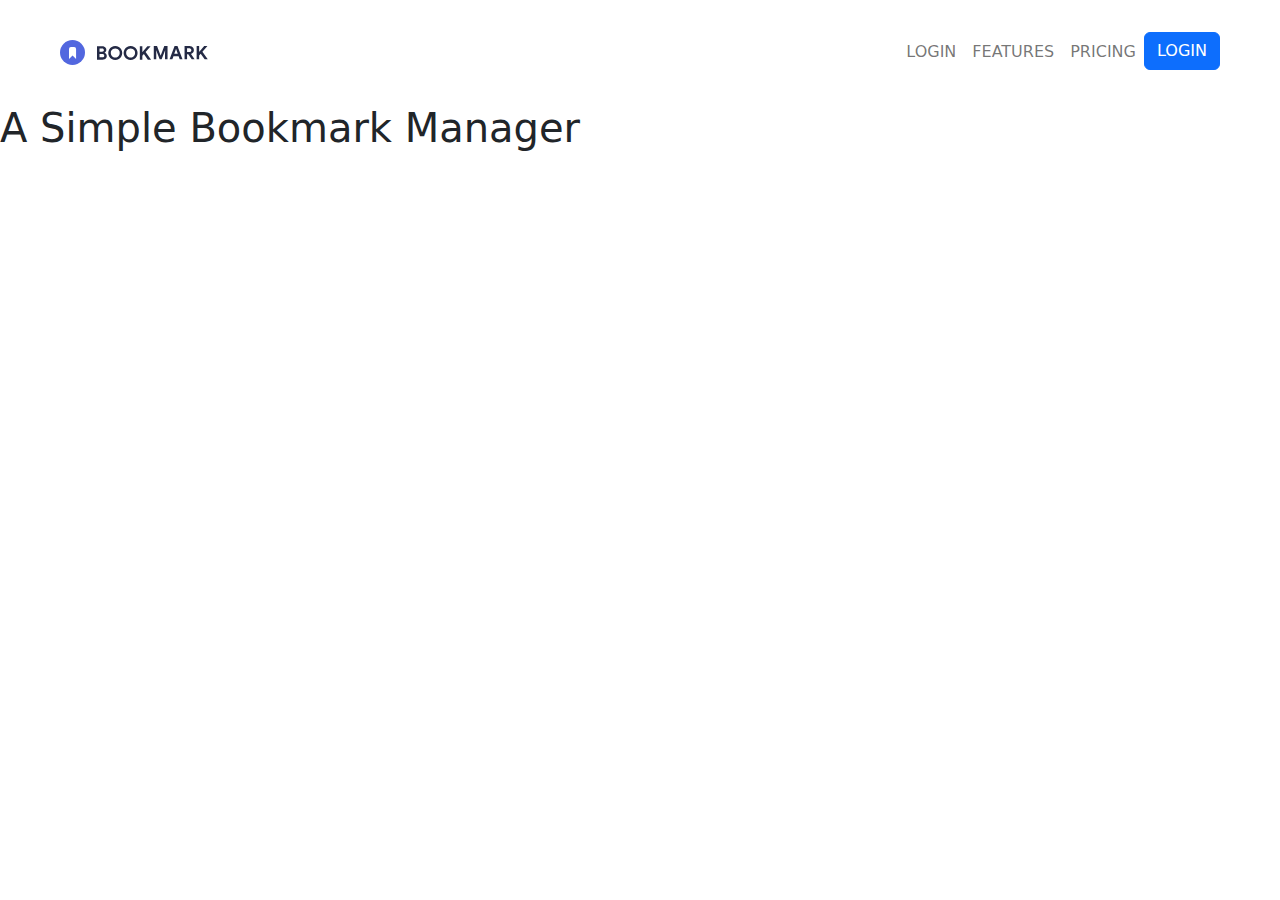
<file: index.html>
<!DOCTYPE html>
<html lang="en">
<head>
    <meta charset="UTF-8">
    <meta name="viewport" content="width=device-width, initial-scale=1.0">
    <title>Document</title>
    <link rel="stylesheet" href="/css/styles.css">
</head>
<body>
    <!-- Navbar -->
    <nav class="navbar navbar-expand navbar-light bg-white mx-2 my-2 my-xl-4 mx-xl-5 mx-md-4">
        <div class="container-fluid">
            <!-- Logo -->
            <img src="Imagenes/logo-bookmark.svg" alt="bookmark logo" class="d-inline-block align-text-top">
            <div>
                <div class="collapse navbar-collapse" id="navbarNav">
                    <ul class="navbar-nav">
                        <li class="nav-item">
                            <a class="nav-link" href="#">LOGIN</a>
                        </li>
                        <li class="nav-item">
                            <a class="nav-link" href="#">FEATURES</a>
                        </li>
                        <li class="nav-item">
                            <a class="nav-link" href="#">PRICING</a>
                        </li>
                        <li class="nav-item">
                            <button class="btn btn-primary" type="button">LOGIN</button>
                        </li>
                    </ul>
                </div>
            </div>
        </div>
    </nav>
		<!-- Hero -->
		<main>
			<div class="hero col">
				<h1>A Simple Bookmark Manager</h1>

			</div>
		</main>
    <script src="/js/bootstrap.bundle.min.js"></script>
</body>
</html>
</file>
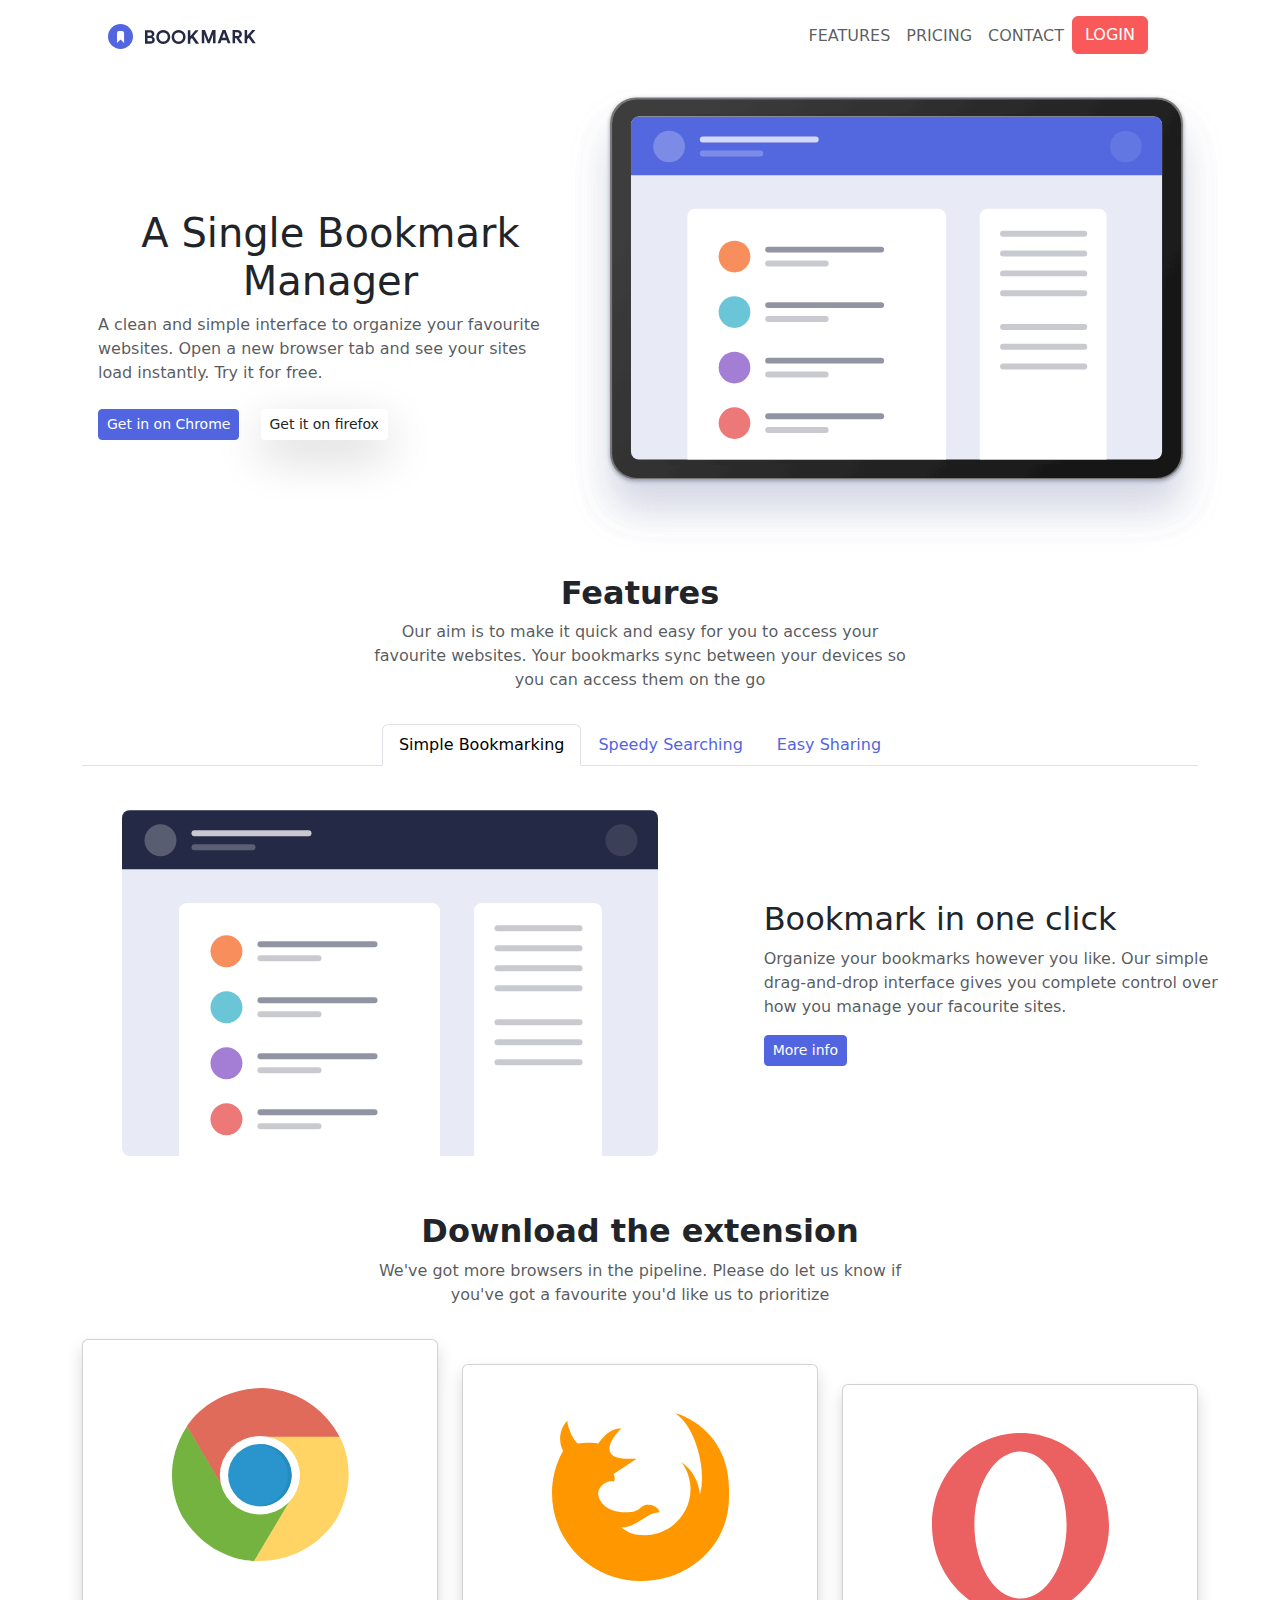
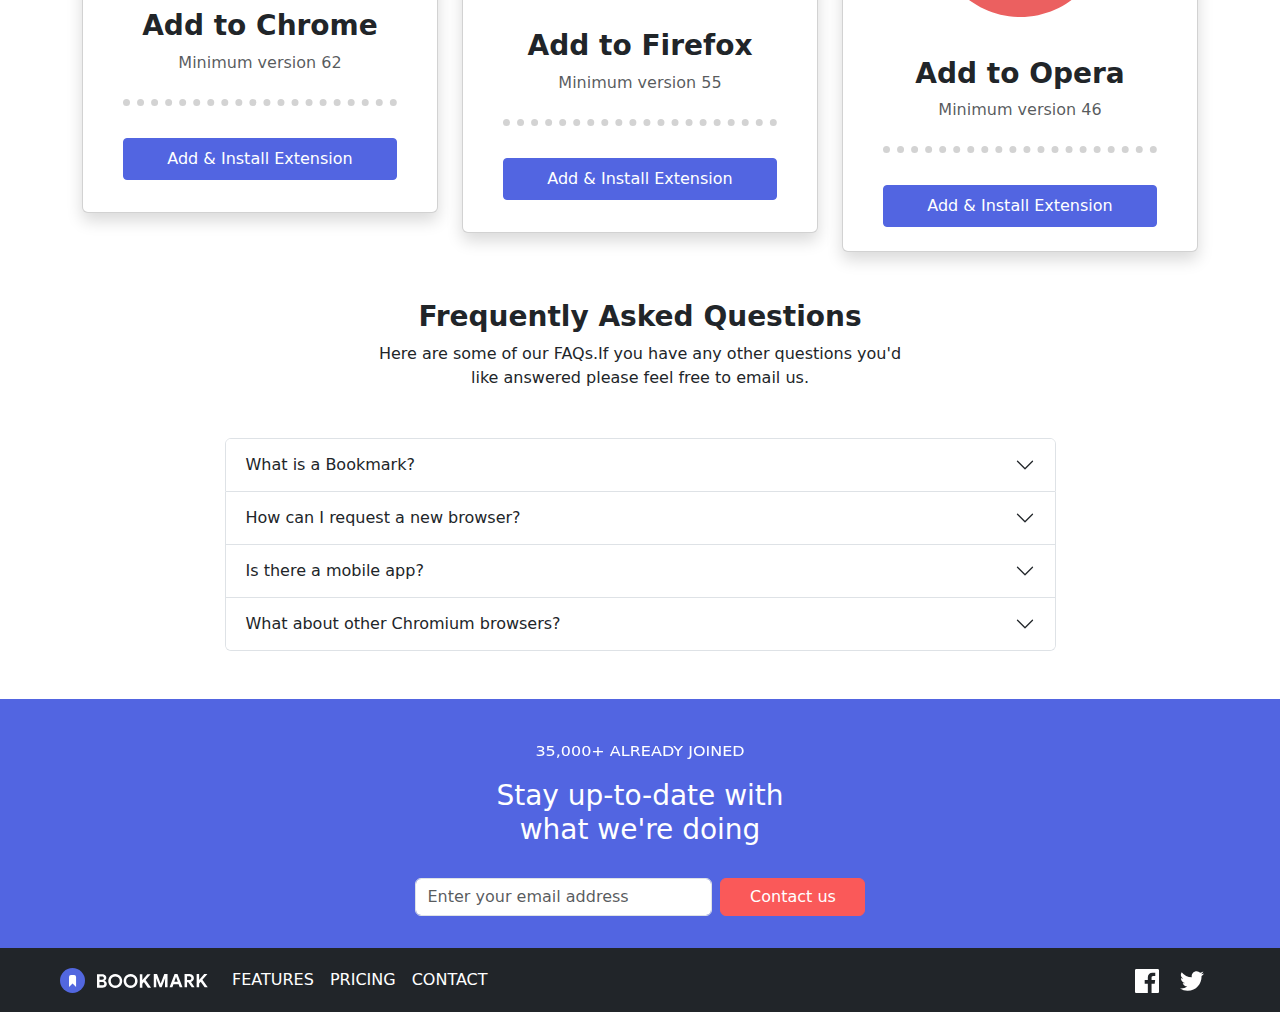
<file: src/index.html>
<!DOCTYPE html>
<html lang="en">
<head>
		<meta charset="UTF-8">
		<meta name="viewport" content="width=device-width, initial-scale=1.0">
		<link rel="stylesheet" href="styles.css">
		<link rel="icon" type="image/x-icon" href="..\images\favicon-32x32.png">
		<title>Sprint1.2</title>
</head>
<body>
		<!-- Navbar -->
		<nav class="navbar navbar-expand-lg mx-3 mx-lg-5 mx-md-4 mb-3">
				<div class="container-fluid mx-5 my-2">
					<img src="../images/logo-bookmark.svg" alt="Bookmark logo" class="navbar-brand">
					<button class="navbar-toggler" type="button" data-bs-toggle="collapse" data-bs-target="#navbarTogglerDemo02" aria-controls="navbarTogglerDemo02" aria-expanded="false" aria-label="Toggle navigation">
						<span class="navbar-toggler-icon"></span>
					</button>
					<div class="collapse navbar-collapse me-4" id="navbarTogglerDemo02">
						<ul class="navbar-nav ms-auto mb-2 mb-lg-0">
							<li class="nav-item">
								<a class="nav-link"  href="#">FEATURES</a>
							</li>
								<li class="nav-item">
								<a class="nav-link"  href="#">PRICING</a>
							</li>
								<li class="nav-item">
								<a class="nav-link"  href="#">CONTACT</a>
							</li>
							</li>
								<li class="nav-item">
								<a class="btn-secondary text-white btn"  href="#">LOGIN</a>
							</li>
						</ul>
						</form>
					</div>
				</div>
			</nav>
		
		<!-- Hero -->
		<main class="container ">
				<div class="mt-5 mt-md-0 align-items-center d-flex flex-column-reverse flex-md-row mb-4">
						<div class="col-12 col-md-5 m-3 me-md-2 mb-1 text-center">
								<h1 class="">A Single Bookmark Manager</h1>
								<p class="text-center text-md-start text-muted">A clean and simple interface to organize your favourite websites. Open a new browser tab and see your sites load instantly. Try it for free.</p>
								<div class="mx-auto text-center
								text-md-start">
										<button type="button" class="btn btn-primary btn-sm mt-2">
												Get in on Chrome
											</button>
											<button type="button" class="btn ms-3 btn-sm mt-2 shadow-lg">
												Get it on firefox
											</button>
								</div>
						</div>
						<div class="col-12 col-md-7 position-relative">
							<img class="img-fluid" src="../images/illustration-hero.svg" alt="browser example">
							<div class="img-fluid blob-r position-absolute "></div>
						</div>
				</div>
				
				<!-- Features -->
				<section class="mb-3 container text-center">
					<div class="row justify-content-center">
						<div class="col-md-8 col-lg-6">
							<h2 class="fw-bold">Features</h2>
							<p class="text-muted">Our aim is to make it quick and easy for you to access your favourite websites. Your bookmarks sync between your devices so you can access them on the go</p>
						</div>
					</div>
				</section>
				
				<!-- Tabs todo-make all tabs the same size-->
				<nav class="">
					<div class="nav nav-tabs justify-content-center flex-column flex-md-row" id="nav-tab" role="tablist">
						<button class="nav-link active" id="nav-home-tab" data-bs-toggle="tab" data-bs-target="#nav-home" type="button" role="tab" aria-controls="nav-home" aria-selected="true">Simple Bookmarking</button>
						<button class="nav-link" id="nav-profile-tab" data-bs-toggle="tab" data-bs-target="#nav-profile" type="button" role="tab" aria-controls="nav-profile" aria-selected="false">Speedy Searching</button>
						<button class="nav-link" id="nav-contact-tab" data-bs-toggle="tab" data-bs-target="#nav-contact" type="button" role="tab" aria-controls="nav-contact" aria-selected="false">Easy Sharing</button>
					</div>
				</nav>
				<div class="tab-content" id="nav-tabContent">
					<!-- Tab-1 -->
					<div class="tab-pane fade show active" id="nav-home" role="tabpanel" aria-labelledby="nav-home-tab" tabindex="0">
						<!-- Tab-1-content -->
						<div class="flex-column flex-md-row d-flex m-1 p-1 py-md-2 align-items-center">
							<div class="col 12 col-md-7 m-3 p-3 blob-l">
								<img class="img-fluid" src="../images/illustration-features-tab-1.svg" alt="browser-preview">
							</div>
							<div class="col-12 col-md-5 text-center text-md-start ">
								<h2>Bookmark in one click</h2>
								<p class="text-muted">Organize your bookmarks however you like. Our simple drag-and-drop interface gives you complete control over how you manage your facourite sites.</p>
								<button type="button" class="btn btn-primary btn-sm mt-2 d-none d-md-block">
									More info
								</button>
							</div>
					</div>
			</div>
			<!-- Tab-2 -->
			<div class="tab-pane fade" id="nav-profile" role="tabpanel" aria-labelledby="nav-profile-tab" tabindex="0">
				<!-- Tab-2-content	 -->
				<div class="flex-column flex-md-row d-flex m-1 p-1 mb-md-3 pb-md-2 align-items-center">
					<div class="col 12 col-md-7 m-3 p-3 blob-l">
						<img class="img-fluid" src="../images/illustration-features-tab-2.svg" alt="browser-preview">
					</div>
					<div class="col-12 col-md-5 text-center text-md-start ">
						<h2>Intelligent search</h2>
						<p class="text-muted">Our powerful search feature will help you find saved sites in no time at all. No need to trawl through all of your bookmarks.</p>
						<button type="button" class="btn btn-primary btn-sm mt-2 d-none d-md-block">
							More info
						</button>
					</div>
			</div>
			</div>
			<!-- Tab-3 -->
			<div class="tab-pane fade" id="nav-contact" role="tabpanel" aria-labelledby="nav-contact-tab" tabindex="0">
				<!-- Tab-3-content -->
				<div class="flex-column flex-md-row d-flex m-1 p-1 mb-md-3 pb-md-2 align-items-center">
					<div class="col 12 col-md-7 m-3 p-3 blob-l">
						<img class="img-fluid" src="../images/illustration-features-tab-3.svg" alt="browser-preview">
					</div>
					<div class="col-12 col-md-5 text-center text-md-start ">
						<h2>Share your bookmarks</h2>
						<p class="text-muted">Easily share your bookmarks and collections with others. Create a shareable link that you can send at the click of a button</p>
						<button type="button" class="btn btn-primary btn-sm mt-2 d-none d-md-block">
							More info
						</button>
					</div>
			</div>
			</div>
		</div>
		<!-- Download -->
  <section class=" my-3 container text-center">
				<div class="row justify-content-center">
					<div class="col-md-8 col-lg-6">
						<h2 class="fw-bold">Download the extension</h2>
						<p class="text-muted">We've got more browsers in the pipeline. Please do let us know if you've got a favourite you'd like us to prioritize</p>
					</div>
				</div>
		</section>
		<!-- Cards -->
		 <div class="row mb-5">
			<!-- Card-1 -->
			<div class="col-12 col-md-4 stepped-card-1 mw-25">
				<div class="card shadow mx-5 mx-md-0">
					<div class="mt-5 d-flex justify-content-center">
						<img class="card-img-top text-center mb-3" src="../images/logo-chrome.svg" alt="Chrome Logo">
					</div>
					<div class="my-3 mx-4 card-body text-center">
						<h3 class="fw-bold">Add to Chrome</h3>
						<p class="text-muted mb-4">Minimum version 62</p>
						<div class="mt-4 mb-2 my-4 dotted-line"></div>
						<button type="button" class="w-100 fs-6 py-2 mt-4 mx-auto btn btn-primary btn-sm mt-2">
							Add & Install Extension
						</button>
					</div>
				</div>
			</div>
			<!-- Card-2 -->
			<div class="col-12 col-md-4 stepped-card-2">
				<div class="card shadow mx-5 mx-md-0">
					<div class="mt-5 d-flex justify-content-center">
						<img class="card-img-top text-center mb-3" src="../images/logo-firefox.svg" alt="Firefox Logo">
					</div>
					<div class="my-3 mx-4 card-body text-center">
						<h3 class="fw-bold">Add to Firefox</h3>
						<p class="text-muted mb-4">Minimum version 55</p>
						<div class="mt-4 mb-2 my-4 dotted-line"></div>
						<button type="button" class="w-100 fs-6 py-2 mt-4 mx-auto btn btn-primary btn-sm mt-2">
							Add & Install Extension
						</button>
					</div>
				</div>
			</div>
			<!-- Card-3 -->
			<div class="col-12 col-md-4 stepped-card-3">
				<div class="card shadow mx-5 mx-md-0">
					<div class="mt-5 d-flex justify-content-center">
						<img class="card-img-top text-center mb-3" src="../images/logo-opera.svg" alt="Opera Logo">
					</div>
					<div class="my-2 mx-4 card-body text-center">
						<h3 class="fw-bold">Add to Opera</h3>
						<p class="text-muted mb-4">Minimum version 46</p>
						<div class="mt-4 mb-2 my-4 dotted-line"></div>
						<button type="button" class="w-100 fs-6 py-2 mt-4 mx-auto btn btn-primary btn-sm mt-2">
							Add & Install Extension
						</button>
					</div>
				</div>
			</div>
		</div>

		<!-- FAQ -->
		<div class="row justify-content-center my-5">
			<div class="col-12 col-lg-9">
				<div class="col-12 col-md-7 col-lg-12 mx-auto text-center mb-5">
					<h3 class="fw-bold">Frequently Asked Questions</h3>
					<p class="col-lg-8 text-center mx-auto">Here are some of our FAQs.If you have any other questions you'd like answered please feel free to email us.</p>
				</div>
				<div class="accordion" id="accordionExample">
					<div class="accordion-item">
					  <h2 class="accordion-header" id="headingOne">
						<button class="accordion-button custom-button collapsed" type="button" data-bs-toggle="collapse" data-bs-target="#collapseOne" aria-expanded="true" aria-controls="collapseOne">
							What is a Bookmark?
						</button>
					  </h2>
					  <div id="collapseOne" class="accordion-collapse collapse" aria-labelledby="headingOne" data-bs-parent="#accordionExample">
						<div class="accordion-body text-center">
						  Lorem ipsum dolor sit amet consectetur adipisicing elit. Quisquam quae porro provident repellat velit aliquam, expedita laboriosam eum reprehenderit debitis fugiat accusantium molestias vero nihil quaerat assumenda unde exercitationem. Odio!
						</div>
					  </div>
					</div>
					<div class="accordion-item">
					  <h2 class="accordion-header" id="headingTwo">
						<button class="accordion-button custom-button collapsed" type="button" data-bs-toggle="collapse" data-bs-target="#collapseTwo" aria-expanded="false" aria-controls="collapseTwo">
							How can I request a new browser?
						</button>
					  </h2>
					  <div id="collapseTwo" class="accordion-collapse collapse" aria-labelledby="headingTwo" data-bs-parent="#accordionExample">
						<div class="accordion-body text-center">
							Lorem ipsum dolor sit amet consectetur adipisicing elit. Quisquam quae porro provident repellat velit aliquam, expedita laboriosam eum reprehenderit debitis fugiat accusantium molestias vero nihil quaerat assumenda unde exercitationem. Odio!
						</div>
					  </div>
					</div>
					<div class="accordion-item">
					  <h2 class="accordion-header" id="headingThree">
						<button class="accordion-button custom-button collapsed" type="button" data-bs-toggle="collapse" data-bs-target="#collapseThree" aria-expanded="false" aria-controls="collapseThree">
							Is there a mobile app?
						</button>
					  </h2>
					  <div id="collapseThree" class="accordion-collapse collapse" aria-labelledby="headingThree" data-bs-parent="#accordionExample">
						<div class="accordion-body text-center">
							Lorem ipsum dolor sit amet consectetur adipisicing elit. Quisquam quae porro provident repellat velit aliquam, expedita laboriosam eum reprehenderit debitis fugiat accusantium molestias vero nihil quaerat assumenda unde exercitationem. Odio!
						</div>
					  </div>
					</div>
					<div class="accordion-item">
					  <h2 class="accordion-header" id="headingFour">
						<button class="accordion-button custom-button collapsed" type="button" data-bs-toggle="collapse" data-bs-target="#collapseFour" aria-expanded="false" aria-controls="collapseFour">
							What about other Chromium browsers?
						</button>
					  </h2>
					  <div id="collapseFour" class="accordion-collapse collapse" aria-labelledby="headingThree" data-bs-parent="#accordionExample">
						<div class="accordion-body text-center">
							Lorem ipsum dolor sit amet consectetur adipisicing elit. Quisquam quae porro provident repellat velit aliquam, expedita laboriosam eum reprehenderit debitis fugiat accusantium molestias vero nihil quaerat assumenda unde exercitationem. Odio!
						</div>
					  </div>
					</div>
				  </div>
			</div>
		</div>
	</main>
<!-- Footer -->
<footer>
    <div class="py-3 bg-primary">
        <div class="py-4 text-center text-white">
            <p class="fs-6 h-50 custom-height fw-light">35,000+ ALREADY JOINED</p>
            <h3 class="mx-auto col-7 col-md-5 col-lg-4 col-xl-3">Stay up-to-date with what we're doing</h3>
        </div>

		<form class="container justify-content-center needs-validation" novalidate>
			<div class="row justify-content-center">
				<div class="col-10 col-md-8 col-lg-5 mb-3">
					<div class="row g-2">
						<div class="col-12 col-md-8">
							<input type="email" class="form-control mt-2 mt-md-0" placeholder="Enter your email address" id="inputEmail" aria-describedby="emailHelp" required>
							<div class="invalid-feedback text-black">
								Please provide a valid email address.
							</div>
						</div>
						<div class="col-12 col-md-4">
							<button class="mt-2 mt-md-0 btn btn-secondary text-white text-nowrap w-100 w-md-0" type="submit">Contact us</button>
						</div>
					</div>
				</div>
			</div>
		</form>
	</div>
		<!-- Navbar -->
		<nav class="navbar navbar-expand bg-dark">
			<div class="container-fluid mx-5 my-3 my-md-1">
					<div class="d-flex flex-md-row flex-column w-100 align-items-center">
							<div class="col-auto mb-2 mb-md-0">
									<img src="../images/logo-bookmark-white.svg" alt="Bookmark logo" class="navbar-brand"> 
							</div>
							<div class="col-auto">
								<ul class="text-center navbar-nav d-flex flex-column flex-md-row mb-2 mb-md-0">
											<li class="nav-item">
													<a class="nav-link text-white" href="#">FEATURES</a>
											</li>
											<li class="nav-item">
													<a class="nav-link text-white" href="#">PRICING</a>
											</li>
											<li class="nav-item">
													<a class="nav-link text-white" href="#">CONTACT</a>
											</li>
									</ul>
							</div>
							<div class="my-3 my-md-0 ms-md-auto mx-3">
								<img src="../images/icon-facebook.svg" alt="Facebook logo" class="me-3"> 
								<img src="../images/icon-twitter.svg" alt="Twitter logo" class=""> 
						</div>
					</div>
			</div>
	</nav>
	
</footer>


	
		<script src="../node_modules/bootstrap/dist/js/bootstrap.bundle.js"></script>
		<script>
    // Example starter JavaScript for disabling form submissions if there are invalid fields
    (() => {
        'use strict';

        // Fetch all the forms we want to apply custom Bootstrap validation styles to
        const forms = document.querySelectorAll('.needs-validation');

        // Loop over them and prevent submission
        Array.from(forms).forEach(form => {
            form.addEventListener('submit', event => {
                if (!form.checkValidity()) {
                    event.preventDefault();  // Prevent the form from submitting
                    event.stopPropagation();  // Stop the event from bubbling up
                }

                form.classList.add('was-validated');  // Add Bootstrap validation class
            }, false);
        });
    })();
	</script>
	</body>
	</html>
</file>
<file: css/styles.css>
@import "bootstrap.min.css";/*# sourceMappingURL=styles.css.map */
</file>
